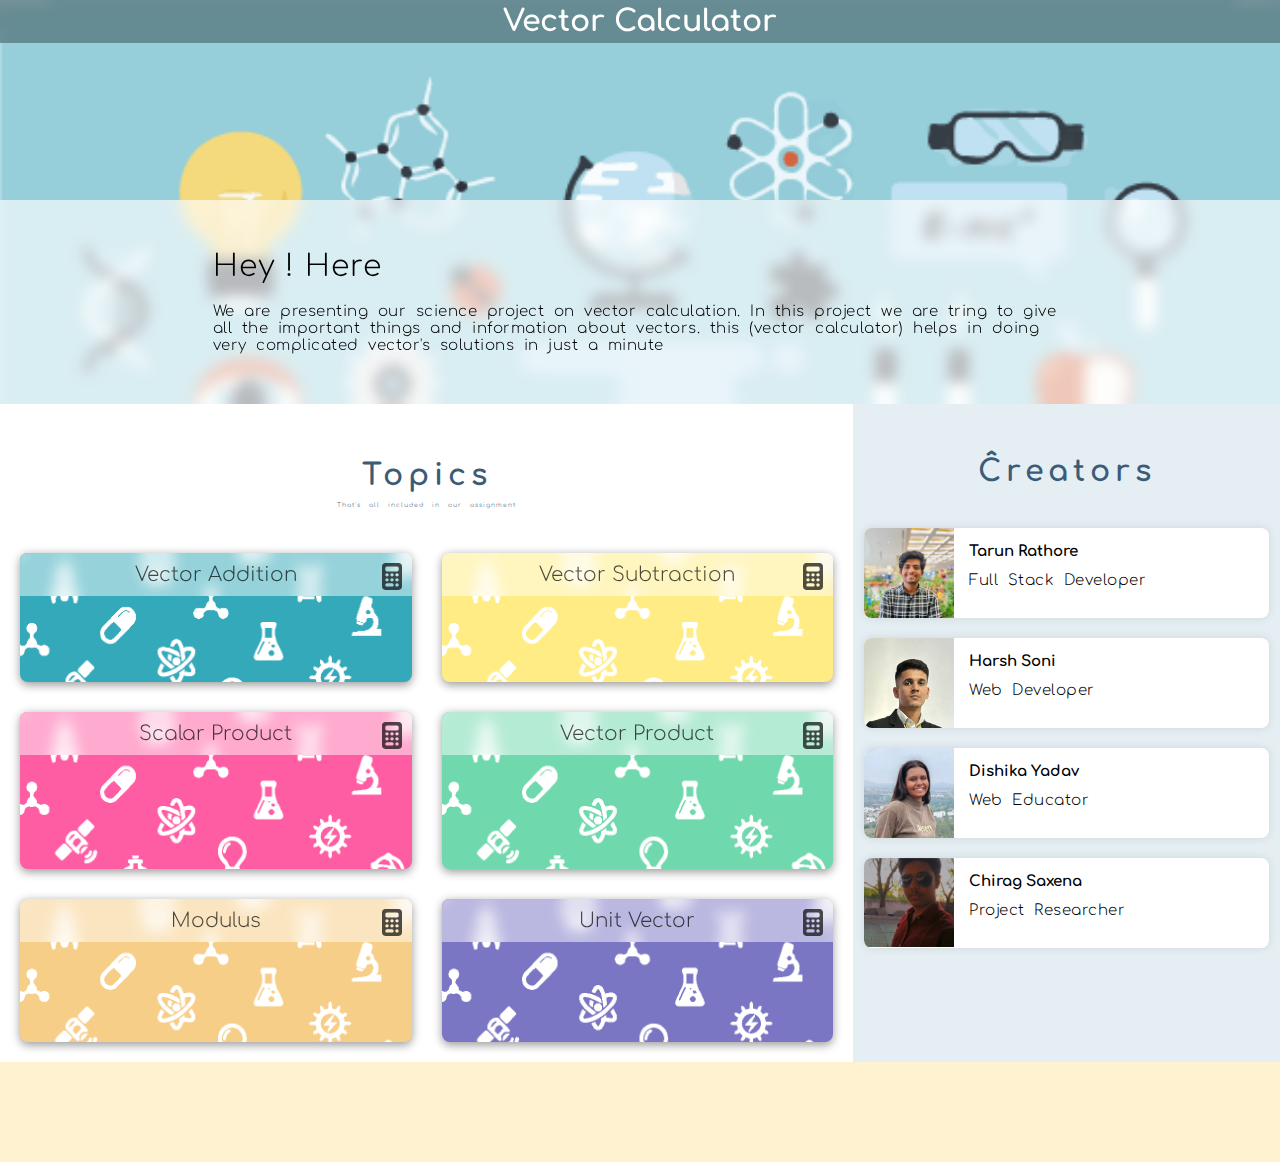
<file: index.html>
<!DOCTYPE html>
<html lang="en">
  <head>
    <meta charset="UTF-8" />
    <meta http-equiv="X-UA-Compatible" content="IE=edge" />
    <meta name="viewport" content="width=device-width, initial-scale=1.0" />
    <title>Vector Calculator</title>
    <link rel="stylesheet" href="style sheets\stylecommon.css" />
    <link rel="stylesheet" href="style sheets\style.css" />
  </head>
  <body>
    <header>
      <h1>Vector Calculator</h1>
    </header>
    <div class="mains">
      <div class="intro">
        <h2>Hey ! here</h2>
        <p>
          We are presenting our science project on vector calculation. In this
          project we are tring to give all the important things and information
          about vectors. this (vector calculator) helps in doing very
          complicated vector's solutions in just a minute
        </p>
      </div>
      <div class="main">
        <div class="topics">
          <div class="head">
            <h3>
              Topics<br />
              <p id="sub_h3">That's all included in our assignment</p>
            </h3>
          </div>

          <div class="box" id="real_1">
            <div class="logo" id="logo1" onclick="transfer(this)">
              <img src="style sheets\clculator.svg" alt="" />
            </div>

            <h4 class="top_h4">vector addition</h4>
            <p class="top_text">
              The operation to add two or more vectors together to form a vector
              sum is known as the addition of vectors.
              <br />
              <button id="btn1" class="boton" onclick="reveal(this)">
                Solve
              </button>
            </p>
          </div>
          <div class="box" id="real0">
            <div class="logo" id="logo2" onclick="transfer(this)">
              <img src="style sheets\clculator.svg" alt="" />
            </div>
            <h4 class="top_h4">vector subtraction</h4>
            <p class="top_text">
              The operation to substract two or more vectors together to form a
              vector difference is known as the subtraction of vectors.
              <br />
              <button id="btn2" class="boton" onclick="reveal(this)">
                Solve
              </button>
            </p>
          </div>
          <div class="box" id="real1">
            <div class="logo" id="logo3" onclick="transfer(this)">
              <img src="style sheets\clculator.svg" alt="" />
            </div>
            <h4 class="top_h4">scalar product</h4>
            <p class="top_text">
              Scalar products can be found by taking the component of one vector
              in the direction of the other vector and multiplying it with the
              magnitude of the other vector. The scalar product is also known as
              the dot product
              <br />
              <button id="btn3" class="boton" onclick="reveal(this)">
                Solve
              </button>
            </p>
          </div>
          <div class="box" id="real2">
            <div class="logo" id="logo4" onclick="transfer(this)">
              <img src="style sheets\clculator.svg" alt="" />
            </div>
            <h4 class="top_h4">vector product</h4>
            <p class="top_text">
              A vector product or cross product is a binary operation on two
              vectors in three-dimensional space. It is determined by the right
              hand screw rule
              <br />
              <button id="btn4" class="boton" onclick="reveal(this)">
                Solve
              </button>
            </p>
          </div>
          <div class="box" id="real3">
            <div class="logo" id="logo5" onclick="transfer(this)">
              <img src="style sheets\clculator.svg" alt="" />
            </div>
            <h4 class="top_h4">Modulus</h4>
            <p class="top_text">
              The modulus of a vector means the length of the vector. It is
              always positive and has no direction.
              <br />
              <button id="btn5" class="boton" onclick="reveal(this)">
                Solve
              </button>
            </p>
          </div>
          <div class="box" id="real4">
            <div class="logo" id="logo6" onclick="transfer(this)">
              <img src="style sheets\clculator.svg" alt="" />
            </div>
            <h4 class="top_h4">unit vector</h4>
            <p class="top_text">
              A vector is a quantity that has both magnitude, as well as
              direction. A vector that has a magnitude of 1 is a unit vector.
              ->It is also known as Direction Vector.
              <br />
              <button id="btn6" class="boton" onclick="reveal(this)">
                Solve
              </button>
            </p>
          </div>
        </div>
      </div>
      
      <!-- <div class="subj" id="subj">
        <div class="head"><h3>Govt. Model School Mhow</h3></div>
        <div class="imgs">
          <div class="value">
            <h4 class="name">submitted to : Aaradhana Rajnekar</h4>
            <p class="skill">Physics teacher</p>
          </div>
        </div>

      </div> -->
      <div class="info" id="info">
        <div class="topper">
          <div class="head"><h3>Ĉreators</h3></div>
          <div class="imgs">
            <div class="img" id="img1"></div>
            <div class="value">
              <h4 class="name">Tarun Rathore</h4>
              <p class="skill">full stack developer</p>
            </div>
          </div>

          <div class="imgs">
            <div class="img" id="img2"></div>
            <div class="value">
              <h4 class="name">Harsh Soni</h4>
              <p class="skill">Web developer</p>
            </div>
          </div>

          <div class="imgs">
            <div class="img" id="img3"></div>
            <div class="value">
              <h4 class="name">dishika yadav</h4>
              <p class="skill">web educator </p>
            </div>
          </div>
          <div class="imgs">
            <div class="img" id="img4"></div>
            <div class="value">
              <h4 class="name">chirag saxena</h4>
              <p class="skill">project researcher</p>
            </div>
          </div>
        </div>
      </div>
    </div>
    <footer>
      <div class="footer"></div>
    </footer>
    <script src="scriptcommon.js"></script>
  </body>
</html>
</file>
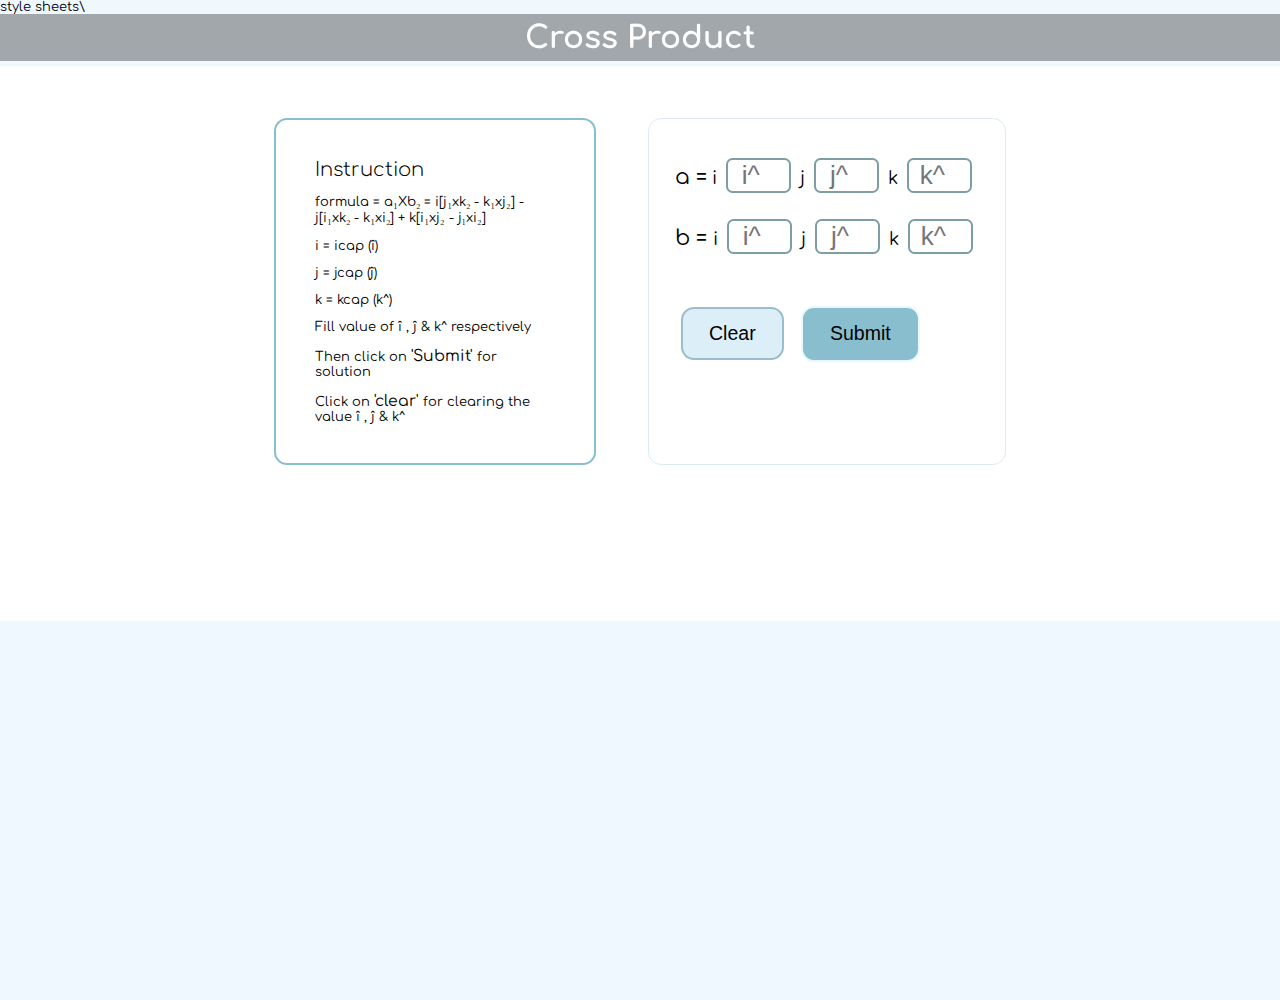
<file: cross product.html>
style sheets\<!DOCTYPE html>
<html lang="en">
<head>
    <meta charset="UTF-8">
    <meta http-equiv="X-UA-Compatible" content="IE=edge">
    <meta name="viewport" content="width=device-width, initial-scale=1.0">
    <link rel="stylesheet" href="style sheets\stylecommon.css">
    <link rel="stylesheet" href="style sheets\stylecalculator.css">
    <title>cross product</title>
</head>
<body>
    <header>
        <h1>cross product</h1>
    </header>
    <div class="topics">
        <div class="mains" id="mains">
            <div class="input">
        <div class="subCon">
            <label for="input"><big>a =</big>  i</label>
            <!-- here is taking input of first vector -->
            <input class="inps" type="number" name="Icap" id="Icap" placeholder="i^">
            <label for="input">j</label>
            <input class="inps" type="number" name="jcap" id="jcap"placeholder="j^">
            <label for="input">k</label>
            <input class="inps" type="number" name="kcap" id="kcap"placeholder="k^">
            
        </div>
        <div class="subCon">
            <!-- here is taking input of second vector -->
            <label for="input"><big>b = </big>i</label>
            <input class="inps" type="number" name="Icap" id="Icap1"placeholder="i^">
            <label for="input">j</label>
            <input class="inps" type="number" name="jcap" id="jcap1"placeholder="j^">
            <label for="input">k</label>
            <input class="inps" type="number" name="kcap" id="kcap1"placeholder="k^">
        </div>
        <div class="btns">
            <input type="submit" value="Clear" id="clear" class="buttn">
            <input type="submit" value="submit" id="submit" class="buttn">
        </div>
        </div>
        </div>
        <div id="perans" class="ans"></div>
        <!-- <h3>Answer</h3>
        <div class="ans" id="ans">
        </div> -->
    </div>
    <script src="vector product.js"></script>
</body>
</html>
</file>
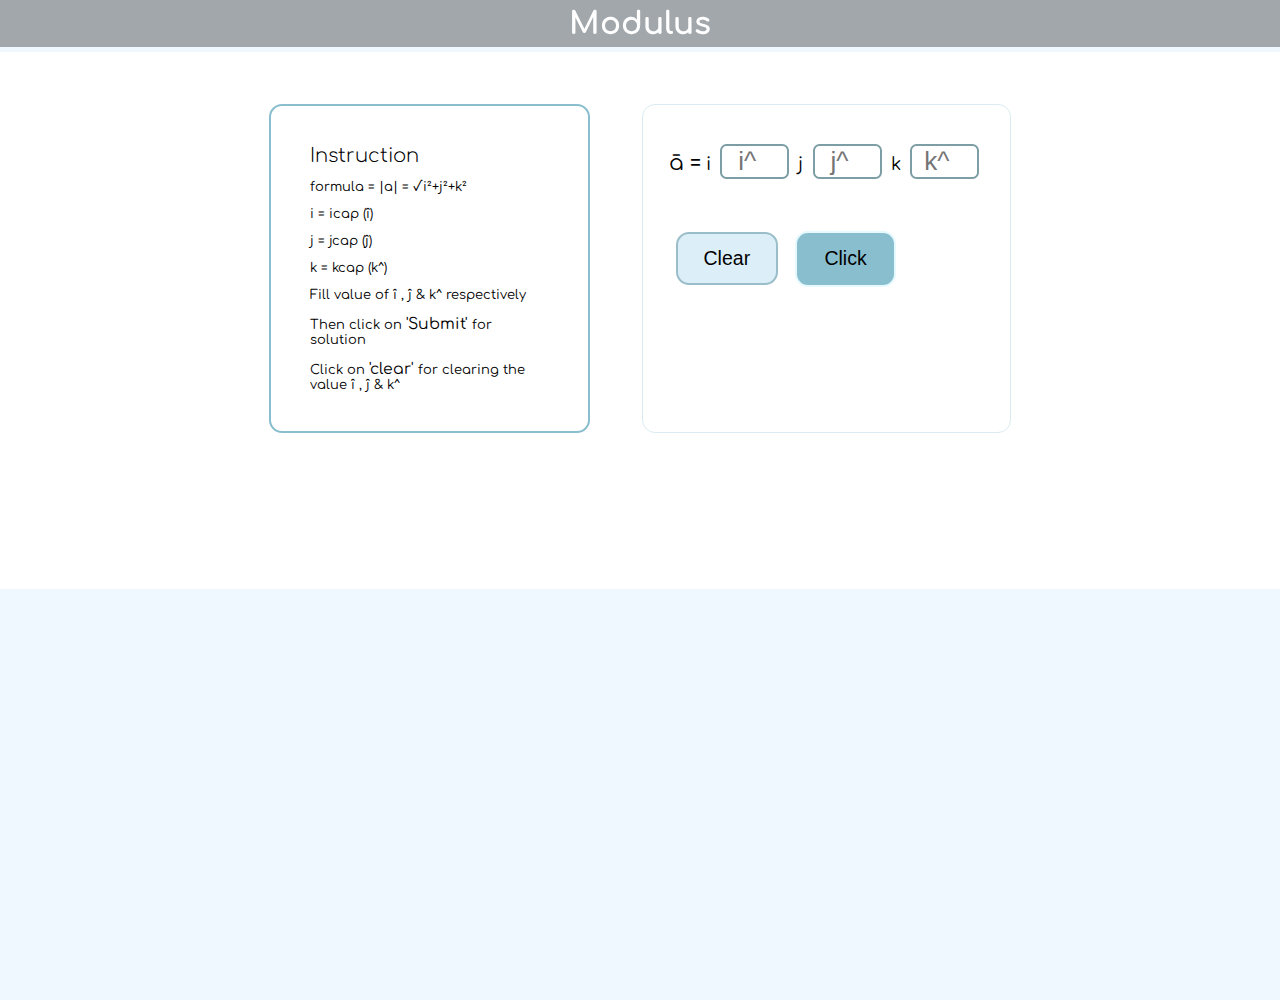
<file: modulus.html>
<!DOCTYPE html>
<html lang="en">
<head>
    <meta charset="UTF-8">
    <meta http-equiv="X-UA-Compatible" content="IE=edge">
    <meta name="viewport" content="width=device-width, initial-scale=1.0">
    <link rel="stylesheet" href="style sheets\stylecommon.css">
    <link rel="stylesheet" href="style sheets\stylecalculator.css">
    <title>Modulus</title>
</head>
<body>
    <header>
        <h1>modulus</h1>
    </header>
    <div class="topics">
        <div class="mains" id="mains">
            <div class="input">
        <div class="subCon">
            <label for="input"><big> ā =</big>  i</label>
            <!-- here is taking input of first vector -->
            <input class="inps" type="number" name="Icap" id="Icap" placeholder="i^">
            <label for="input">j</label>
            <input class="inps" type="number" name="jcap" id="jcap"placeholder="j^">
            <label for="input">k</label>
            <input class="inps" type="number" name="kcap" id="kcap"placeholder="k^">
            
        </div>

        <div class="btns">
            <input type="submit" value="Clear" id="clear" class="buttn">
            <input type="submit" value="click" id="submit" class="buttn">
        </div>
        </div>
        </div>
        <div id="perans" class="ans"></div>
        
    </div>
    <script src="modulus.js"></script>
</body>
</html>
</file>
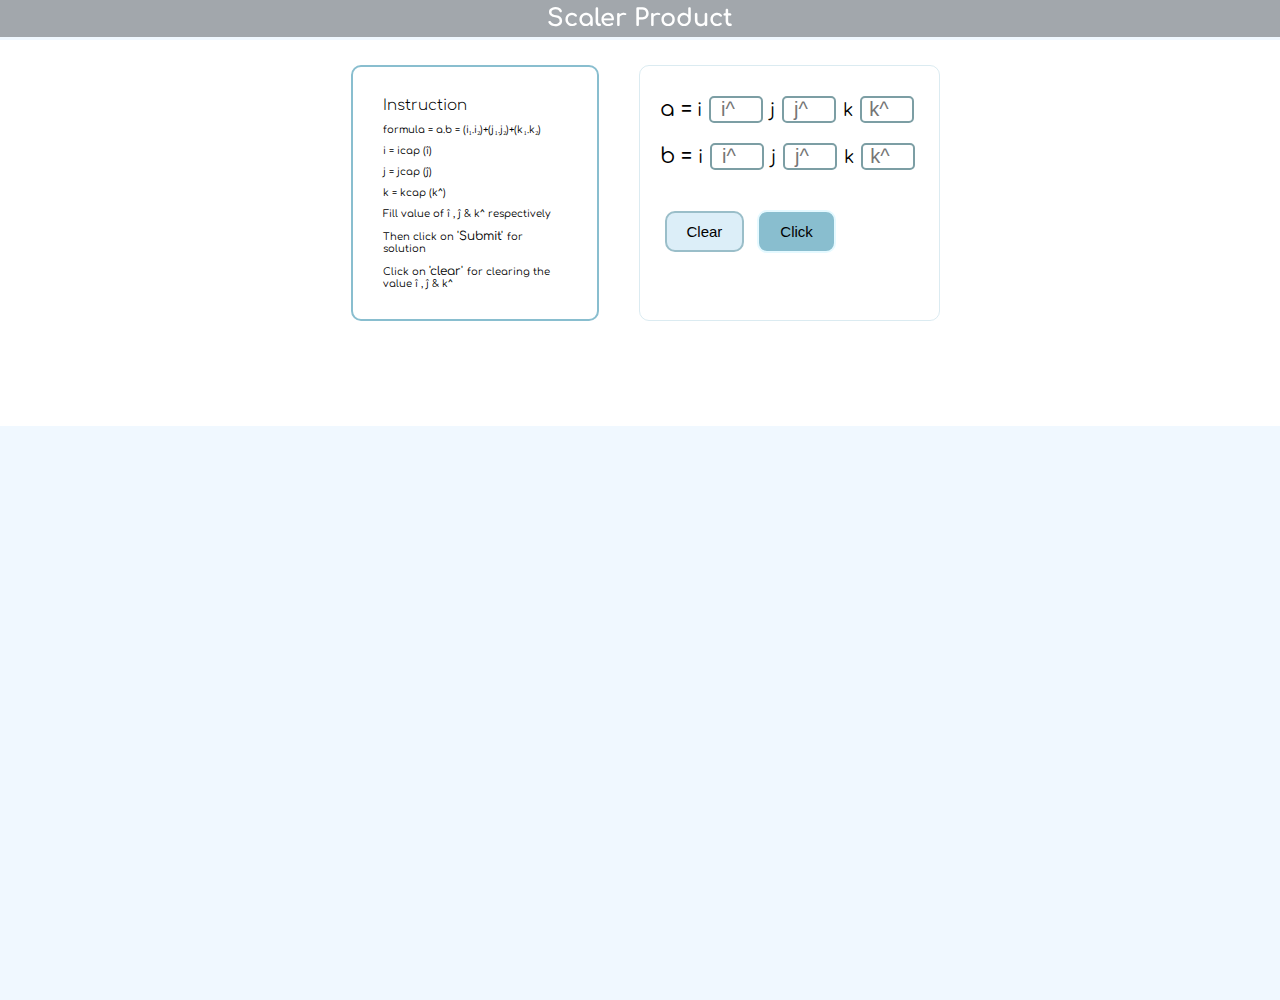
<file: scaler product.html>
<!DOCTYPE html>
<html lang="en">
<head>
    <meta charset="UTF-8">
    <meta http-equiv="X-UA-Compatible" content="IE=edge">
    <meta name="viewport" content="width=device-width, initial-scale=1.0">
    <link rel="stylesheet" href="style sheets\stylecalculator.css">
    <link rel="stylesheet" href="style sheets\stylecommon.css">
    <title>scaler product</title>
</head>
<body>
    <header>
        <h1>scaler product</h1>
    </header>
    <div class="topics">
        <div class="mains" id="mains">
            <div class="input">
        <div class="subCon">
            <label for="input"><big>a =</big>  i</label>
            <!-- here is taking input of first vector -->
            <input class="inps" type="number" name="Icap" id="Icap" placeholder="i^">
            <label for="input">j</label>
            <input class="inps" type="number" name="jcap" id="jcap"placeholder="j^">
            <label for="input">k</label>
            <input class="inps" type="number" name="kcap" id="kcap"placeholder="k^">
            
        </div>
        <div class="subCon">
            <!-- here is taking input of second vector -->
            <label for="input"><big>b = </big>i</label>
            <input class="inps" type="number" name="Icap" id="Icap1"placeholder="i^">
            <label for="input">j</label>
            <input class="inps" type="number" name="jcap" id="jcap1"placeholder="j^">
            <label for="input">k</label>
            <input class="inps" type="number" name="kcap" id="kcap1"placeholder="k^">
        </div>
        <div class="btns">
            <input type="submit" value="Clear" id="clear" class="buttn">
            <input type="submit" value="click" id="submit" class="buttn">
        </div>
        </div>
        </div>
        <div id="perans" class="ans"></div>
       
    </div>
    <script src="scaler product.js"></script>
</body>
</html>
</file>
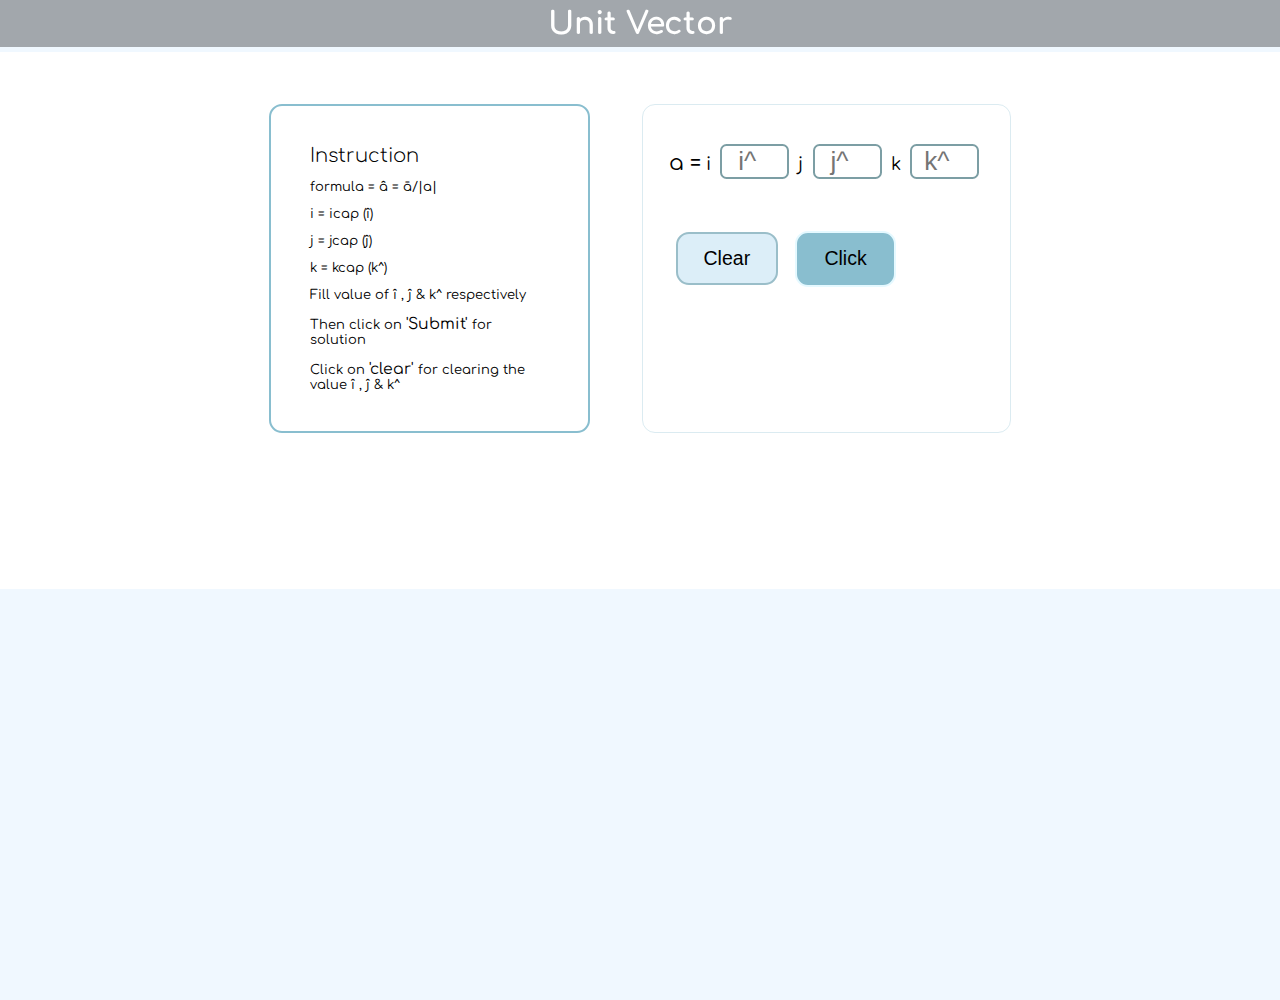
<file: unit vector.html>
<!DOCTYPE html>
<html lang="en">
<head>
    <meta charset="UTF-8">
    <meta http-equiv="X-UA-Compatible" content="IE=edge">
    <meta name="viewport" content="width=device-width, initial-scale=1.0">
    <link rel="stylesheet" href="style sheets\stylecommon.css">
    <link rel="stylesheet" href="style sheets\stylecalculator.css">
    <title>unit vector</title>
</head>
<body>
    <header>
        <h1>unit vector</h1>
    </header>
    <div class="topics">
        <div class="mains" id="mains">
            <div class="input">
                <div class="subCon">
                    <label for="input"><big>a =</big>  i</label>
                    <input class="inps" type="number" name="Icap" id="Icap" placeholder="i^">
                    <label for="input">j</label>
                    <input class="inps" type="number" name="jcap" id="jcap"placeholder="j^">
                    <label for="input">k</label>
                    <input class="inps" type="number" name="kcap" id="kcap"placeholder="k^">
                    
                </div>
        <div class="btns">
            <input type="submit" value="Clear" id="clear" class="buttn">
            <input type="submit" value="click" id="submit" class="buttn">
        </div>
        </div>
        </div>
        <div id="perans" class="ans"></div>
    </div>



    <script src="unit vector.js"></script>
</body>
</html>
</file>
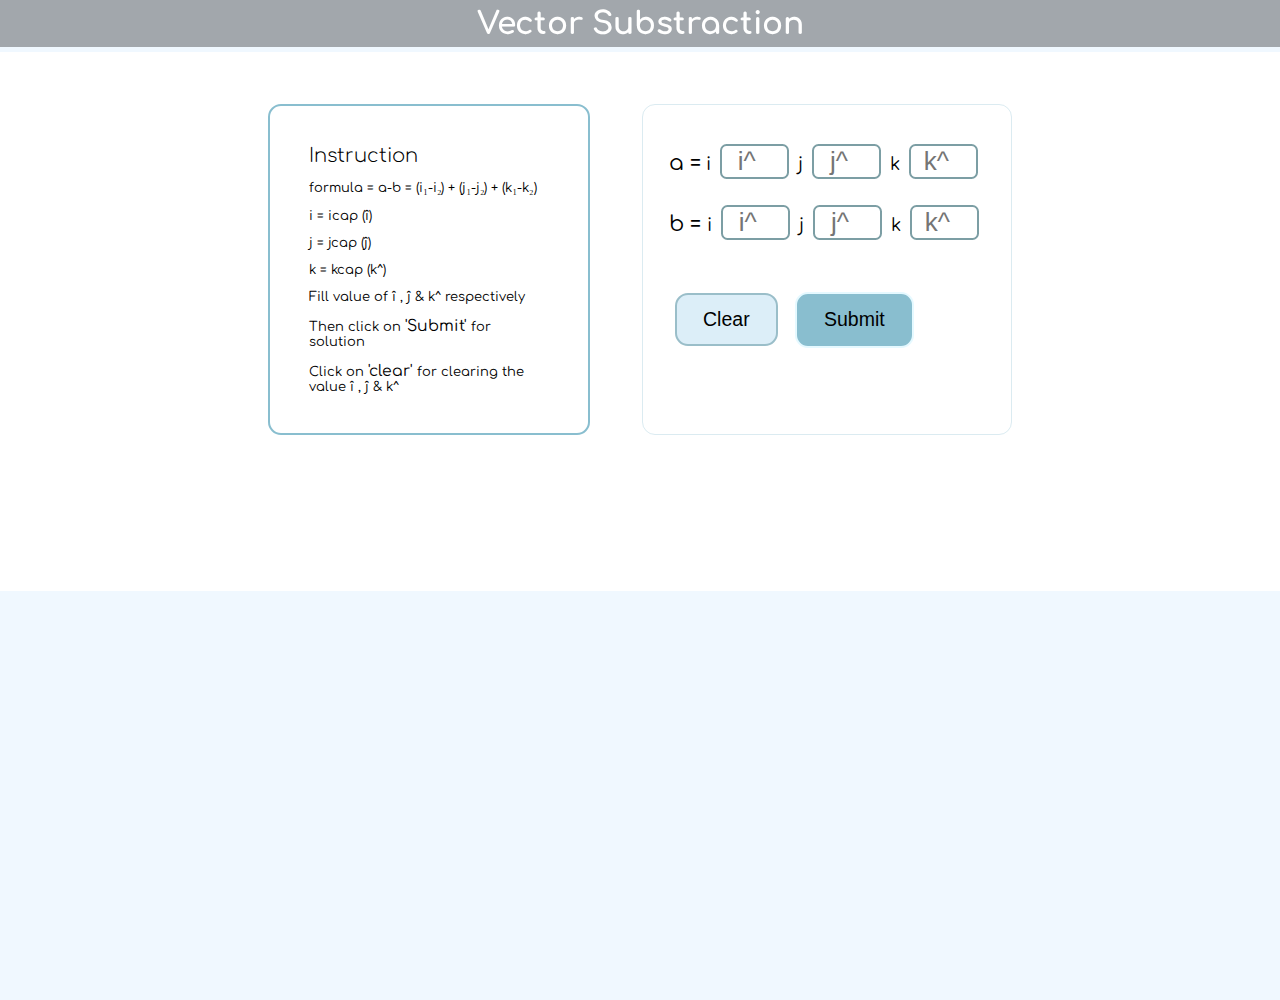
<file: vector substraction.html>
<!DOCTYPE html>
<html lang="en">
<head>
    <meta charset="UTF-8">
    <meta http-equiv="X-UA-Compatible" content="IE=edge">
    <meta name="viewport" content="width=device-width, initial-scale=1.0">
    <link rel="stylesheet" href="style sheets\stylecommon.css">
    <link rel="stylesheet" href="style sheets\stylecalculator.css">
    <title>vsctor substraction</title>
</head>
<body>
    <header>
        <h1>vector substraction</h1>
    </header>
    <div class="topics">
        <div class="mains" id="mains">
            <div class="input">
        <div class="subCon">
            <label for="input"><big>a =</big>  i</label>
            <input class="inps" type="number" name="Icap" id="Icap" placeholder="i^">
            <label for="input">j</label>
            <input class="inps" type="number" name="jcap" id="jcap"placeholder="j^">
            <label for="input">k</label>
            <input class="inps" type="number" name="kcap" id="kcap"placeholder="k^">
            
        </div>
        <div class="subCon">
            <label for="input"><big>b = </big>i</label>
            <input class="inps" type="number" name="Icap" id="Icap1"placeholder="i^">
            <label for="input">j</label>
            <input class="inps" type="number" name="jcap" id="jcap1"placeholder="j^">
            <label for="input">k</label>
            <input class="inps" type="number" name="kcap" id="kcap1"placeholder="k^">
        </div>
        <div class="btns">
            <input type="submit" value="Clear" id="clear" class="buttn">
            <input type="submit" value="submit" id="submit" class="buttn">
        </div>
        
    </div>
</div>
        <div id="perans" class="ans"></div>

    </div>
    <script src="vector substraction.js"></script>
</body>
</html>
</file>
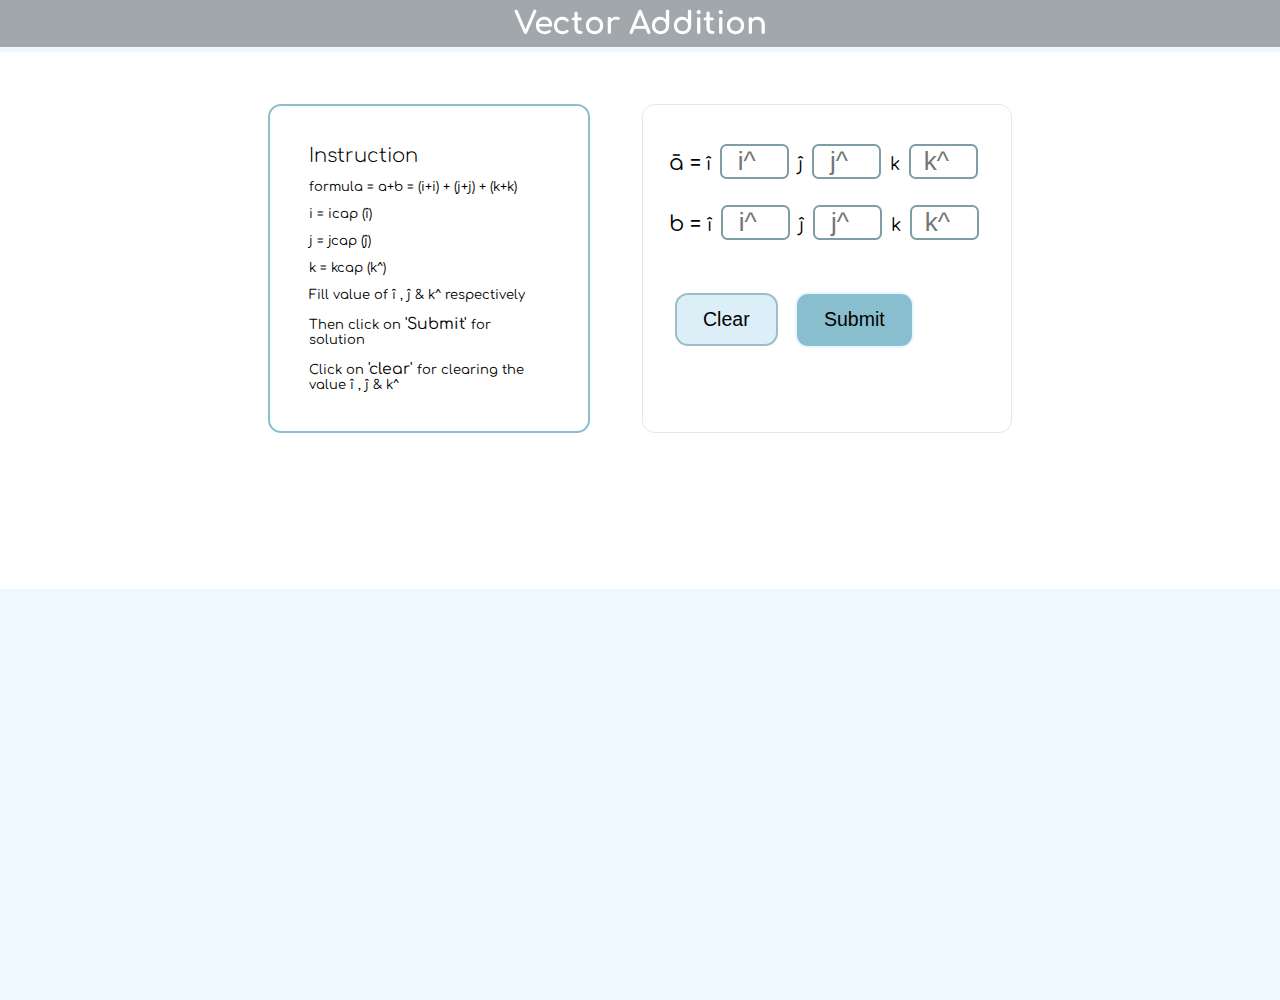
<file: vectoraddition.html>
<!DOCTYPE html>
<html lang="en">
<head>
    <meta charset="UTF-8">
    <meta http-equiv="X-UA-Compatible" content="IE=edge">
    <meta name="viewport" content="width=device-width, initial-scale=1.0">
    <link rel="stylesheet" href="style sheets\stylecommon.css">
    <link rel="stylesheet" href="style sheets\stylecalculator.css">

    <title>vector addition</title>
</head>
<body>
    <header>
        <h1>vector addition</h1>
    </header>
    <div class="topics" id="topics">
        <div class="mains" id="mains">
              <div class="input">
                  <div class="subCon">
                      <label for="input"><big>ā =</big>  î</label>
                      <input class="inps" type="number" name="Icap" id="Icap" placeholder="i^">
                      <label for="input">ĵ</label>
                      <input class="inps" type="number" name="jcap" id="jcap"placeholder="j^" >
                      <label for="input">k</label>
                      <input class="inps" type="number" name="kcap" id="kcap"placeholder="k^" >
                      
                  </div>
                  <div class="subCon">
                      <label for="input"><big>b = </big>î</label>
                      <input class="inps" type="number" name="Icap" id="Icap1"placeholder="i^">
                      <label for="input">ĵ</label>
                      <input class="inps" type="number" name="jcap" id="jcap1"placeholder="j^">
                      <label for="input">k</label>
                      <input class="inps" type="number" name="kcap" id="kcap1"placeholder="k^">
                  </div>

                  <div class="btns" >
                      <input type="submit" value="Clear" id="clear" class="buttn">
                      <input type="submit" value="submit" id="submit" class="buttn">
                  </div>
              </div>
        </div>
        <div id="perans" class="ans"></div>
      
    </div>

    <script src="vector addition.js"></script>
</body>
</html>
</file>
